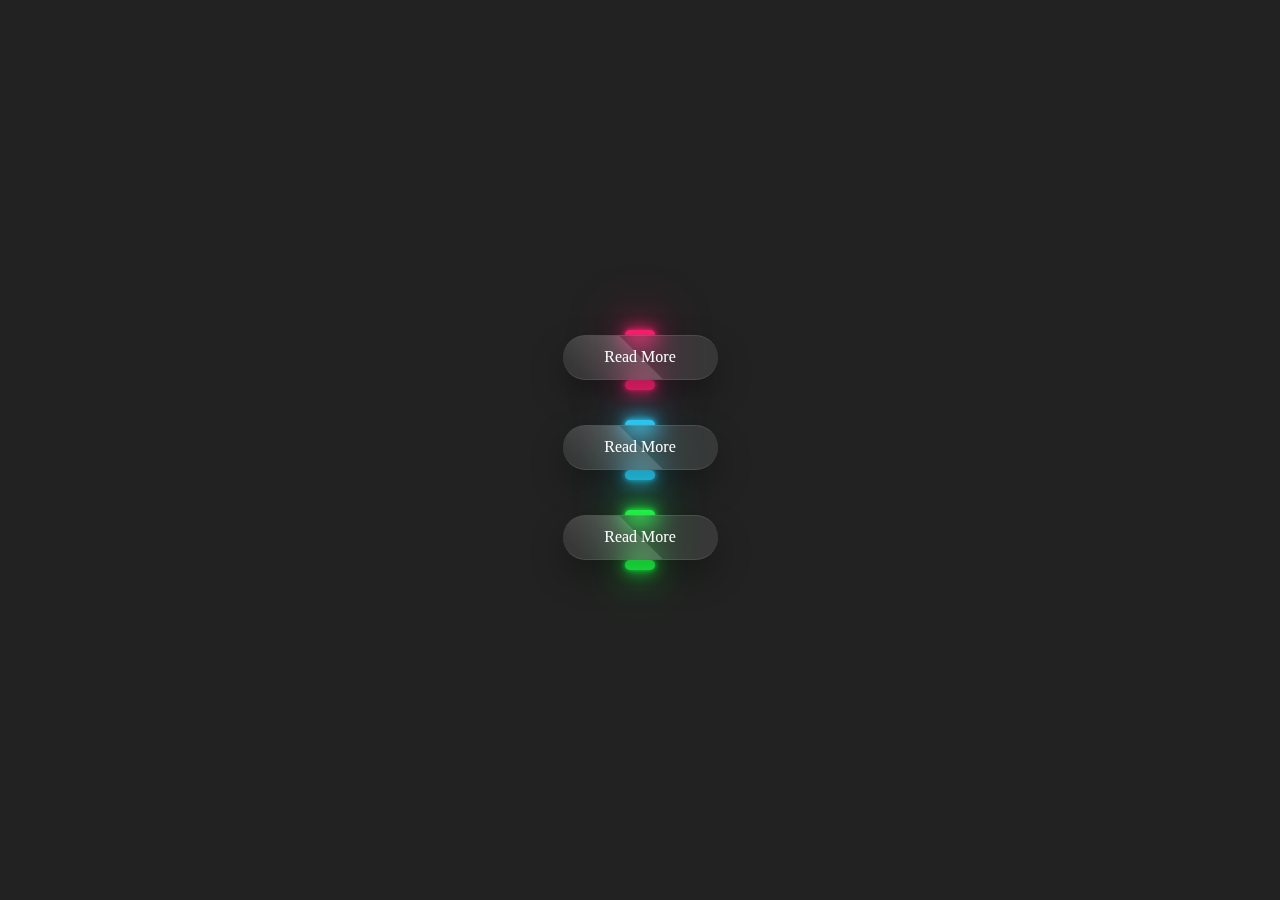
<file: btn_hover effect/index.html>
<!DOCTYPE html>
<html lang="en">
<head>
    <meta charset="UTF-8">
    <meta http-equiv="X-UA-Compatible" content="IE=edge">
    <meta name="viewport" content="width=device-width, initial-scale=1.0">
    <title>CSS Glassmorphism Button Hover Effects</title>

    <!-- link -->
    <link rel="stylesheet" href="style.css">
</head>
<body>
    <div class="container">
        <div class="btn"><a href="#">Read More</a></div>
        <div class="btn"><a href="#">Read More</a></div>
        <div class="btn"><a href="#">Read More</a></div>
    </div>
</body>
</html>
</file>
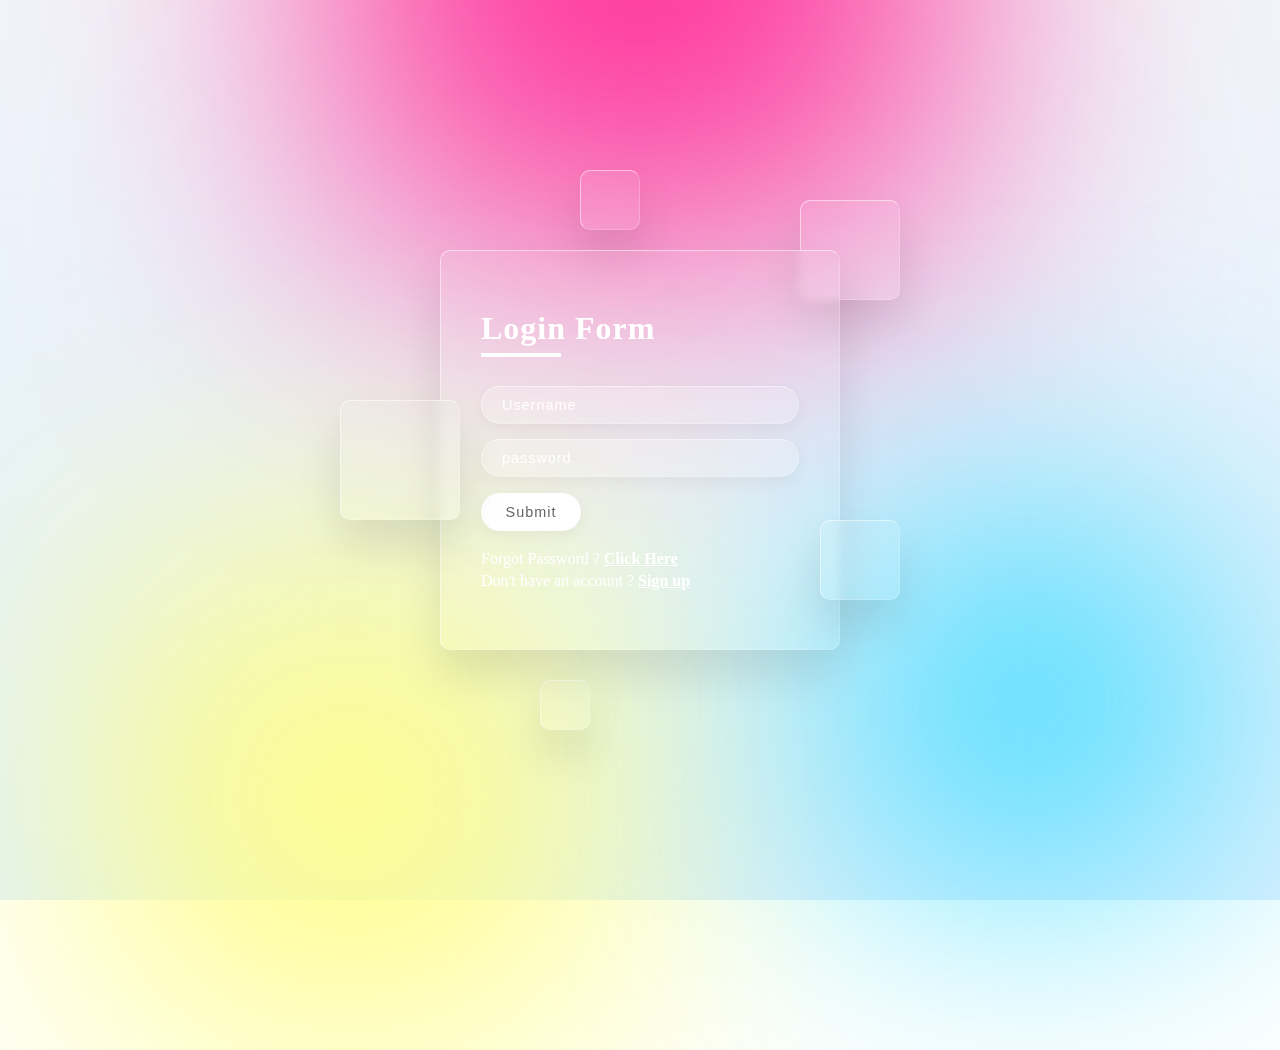
<file: Login_form/index.html>
<!DOCTYPE html>
<html lang="en">
<head>
    <meta charset="UTF-8">
    <meta http-equiv="X-UA-Compatible" content="IE=edge">
    <meta name="viewport" content="width=device-width, initial-scale=1.0">
    <title>Glassmorphism Login Form</title>

    <!-- link -->
    <link rel="stylesheet" href="stsyle.css">
</head>
<body>
    <section>
        <div class="color"></div>
        <div class="color"></div>
        <div class="color"></div>

        <div class="box">
            <div class="square" style="--i:0;"></div>
            <div class="square" style="--i:1;"></div>
            <div class="square" style="--i:2;"></div>
            <div class="square" style="--i:3;"></div>
            <div class="square" style="--i:4;"></div>
            
            <div class="container">
                <div class="form">
                    <h2>Login Form</h2>
                    <form>
                        <div class="inputBox">
                            <input type="text" placeholder="Username">
                        </div>
                        <div class="inputBox">
                            <input type="password" placeholder="password">
                        </div>
                        <div class="inputBox">
                            <input type="submit" placeholder="Login">
                        </div>
                        <p class="forget">Forgot Password ? <a href="#">Click Here</a></p>
                        <p class="forget">Don't have an account ? <a href="#">Sign up</a></p>
                    </form>
                </div>
            </div>
        </div>
            
        </section>
</body>
</html>
</file>
<file: btn_hover effect/style.css>
* {
    margin: 0;
    padding: 0;
    box-sizing: border-box;

    text-decoration: none;
}
body {
    position: relative;
    display: flex;
    justify-content: center;
    align-items: center;
    min-height: 100vh;
    background: #222;
}

/* 시작 */
.container {
    width: 600px;
    display: flex;
    flex-wrap: wrap;
    justify-content: space-around;
    flex-direction: column;
    align-items: center;
}
.container .btn {
    position: relative;
    width: 155px;
    height: 50px;
    margin: 20px;
}
.container .btn a {
    position: absolute;
    top: 0;
    left: 0;
    width: 100%;
    padding: 8%;
    display: flex;
    justify-content: center;
    align-items: center;
    background: rgba(255, 255, 255, 0.1);
    box-shadow: 0 15px 35px rgba(0, 0, 0, 0.3);
    border-top: 1px solid rgba(255, 255, 255, 0.1);
    border-bottom: 1px solid rgba(255, 255, 255, 0.1);
    border-radius: 30px;
    color: #fff;
    z-index: 1;
    font-weight: 400;
    overflow: hidden;
    transition: all 0.5s ease-in-out;
    backdrop-filter: blur(10px);
}
.container .btn:hover a {
    letter-spacing: 3px;
}


.container .btn a::before {
    content: '';
    position: absolute;
    top: 0;
    left: 0;
    width: 50%;
    height: 100%;
    background: linear-gradient(to left, rgba(255,255,255,0.15),
    transparent);
    transform: skewX(45deg) translateX(0);
    transition: 0.5s;
}
.container .btn:hover a::before {
    transform: skewX(45deg) translateX(200%);
}
.container .btn::before {
    content: '';
    position: absolute;
    left: 50%;
    transform: translateX(-50%);
    bottom: -5px;
    width: 30px;
    height: 10px;
    background: #f00;
    border-radius: 10px;
    transition-delay: 0%;
    transition: all 0.3s ease-in-out;
}
.container .btn:hover::before {
    bottom: 0;
    height: 50%;
    width: 80%;
    border-radius: 30px;
    transition-delay: 0.1s;
}


.container .btn::after {
    content: '';
    position: absolute;
    left: 50%;
    transform: translateX(-50%);
    top: -5px;
    width: 30px;
    height: 10px;
    background: #f00;
    border-radius: 10px;
    transition-delay: 0%;
    transition: all 0.3s ease-in-out;
}
.container .btn:hover::after {
    top: 0;
    height: 50%;
    width: 80%;
    border-radius: 30px;
    transition-delay: 0.1s;
}

/* 색 지정 */
.container .btn:nth-child(1)::before,
.container .btn:nth-child(1)::after {
    background: #ff1f71;
    box-shadow: 0 0 5px #ff1f71,
    0 0 15px #ff1f71,
    0 0 30px #ff1f71,
    0 0 60px #ff1f71;
}

.container .btn:nth-child(2)::before,
.container .btn:nth-child(2)::after {
    background: #2bd2ff;
    box-shadow: 0 0 5px #2bd2ff,
    0 0 15px #2bd2ff,
    0 0 30px #2bd2ff,
    0 0 60px #2bd2ff;
}

.container .btn:nth-child(3)::before,
.container .btn:nth-child(3)::after {
    background: #1eff45;
    box-shadow: 0 0 5px #1eff45,
    0 0 15px #1eff45,
    0 0 30px #1eff45,
    0 0 60px #1eff45;
}
</file>
<file: Login_form/stsyle.css>
* {
    margin: 0;
    padding: 0;
    box-sizing: border-box;
}
body {
    overflow: hidden;
}

/* section background */
section {
    display: flex;
    justify-content: center;
    align-items: center;
    min-height: 100vh;
    background: linear-gradient(to bottom, #f1f4f9, #dff1ff);
}
section .color {
    position: absolute;
    filter: blur(150px);
}
section .color:nth-child(1) {
    top: -350px;
    width: 600px;
    height: 600px;
    background: #ff359b;
}
section .color:nth-child(2) {
    bottom: -150px;
    left: 100px;
    width: 500px;
    height: 500px;
    background: #fffd87;
}
section .color:nth-child(3) {
    bottom: 50px;
    right: 100px;
    width: 300px;
    height: 300px;
    background: #00d2ff;
}

/* form container */
.box {
    position: relative;
}

    /* box square */
.box .square {
    position: absolute;

    backdrop-filter: blur(5px);
    box-shadow: 0 25px 45px rgba(0, 0, 0, 0.1);
    border: 1px solid rgba(255, 255, 255, 0.5);
    border-right: 1px solid rgba(255, 255, 255, 0.2);
    border-bottom: 1px solid rgba(255, 255, 255, 0.2);
    background: rgba(255, 255, 255, 0.1);
    border-radius: 10px;

    animation: animate 10s linear infinite;
    animation-delay: calc(-1s * var(--i));
}
@keyframes animate {
    0%,100%
    {
        transform: translateY(-40px);
    }
    50%
    {
        transform: translateY(40px);
    }
}
.box .square:nth-child(1) {
    top: -50px;
    right: -60px;
    width: 100px;
    height: 100px;
}
.box .square:nth-child(2) {
    top: 150px;
    left: -100px;
    width: 120px;
    height: 120px;
    z-index: 2;
}
.box .square:nth-child(3) {
    bottom: 50px;
    right: -60px;
    width: 80px;
    height: 80px;
    z-index: 2;
}
.box .square:nth-child(4) {
    bottom: -80px;
    left: 100px;
    width: 50px;
    height: 50px;
}
.box .square:nth-child(5) {
    top: -80px;
    left: 140px;
    width: 60px;
    height: 60px;
}

.container {
    position: relative;
    width: 400px;
    min-height: 400px;
    background: rgba(255, 255, 255, 0.1);
    border-radius: 10px;
    display: flex;
    justify-content: center;
    align-items: center;
    backdrop-filter: blur(5px);
    box-shadow: 0 25px 45px rgba(0, 0, 0, 0.1);
    border: 1px solid rgba(255, 255, 255, 0.5);
    border-right: 1px solid rgba(255, 255, 255, 0.2);
    border-bottom: 1px solid rgba(255, 255, 255, 0.2);
}

/* form */
.form {
    position: relative;
    width: 100%;
    height: 100%;
    padding: 40px;
}
.form h2 {
    position: relative;
    color: #fff;
    font-size: 2rem;
    font-weight: 600;
    letter-spacing: 1px;
    margin-bottom: 12%;
}
.form h2::before {
    content: '';
    position: absolute;
    left: 0;
    bottom: -10px;
    width: 80px;
    height: 4px;
    background: #fff;
}
.form .inputBox {
    width: 100%;
    margin-top: 5%;
}
.form .inputBox input {
    width: 100%;
    background: rgba(255, 255, 255, 0.2);
    border: none;
    outline: none;
    padding: 10px 20px;
    border-radius: 35px;
    border: 1px solid rgba(255, 255, 255, 0.5);
    border-right: 1px solid rgba(255, 255, 255, 0.2);
    border-bottom: 1px solid rgba(255, 255, 255, 0.2);
    font-size: 0.9rem;
    letter-spacing: 1px;
    color: #fff;
    box-shadow: 0 5px 15px rgba(0, 0, 0, 0.05);
}
.form .inputBox input::placeholder {
    color: #fff;
}
.form .inputBox input[type="submit"] {
    background: #fff;
    color: #666;
    font-weight: 500;
    max-width: 100px;
    cursor: pointer;
    margin-bottom: 5%;
}
.forget {
    margin-top: 1%;
    color: #fff;
}
.forget a {
    color: #fff;
    font-weight: 600;
}
</file>
